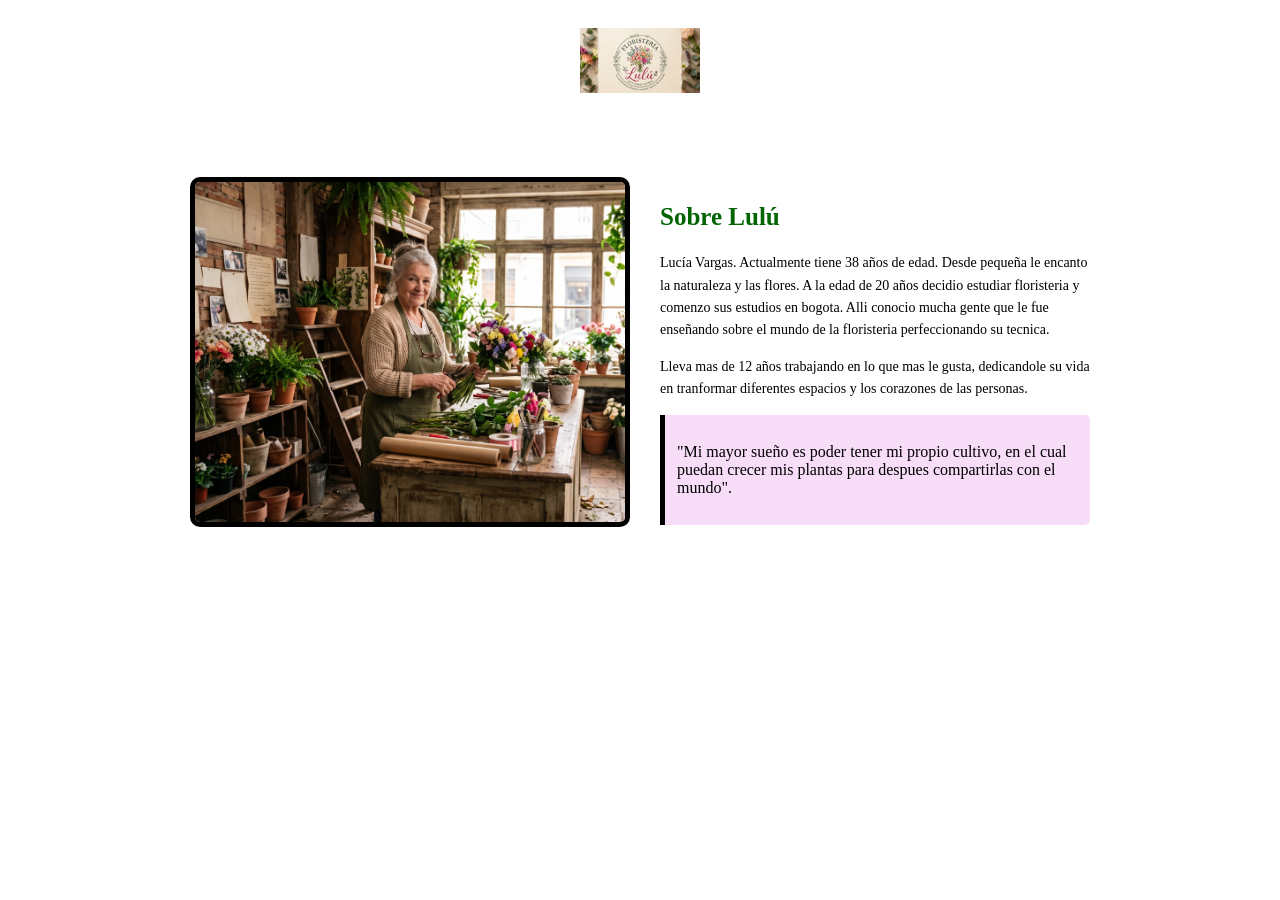
<file: floristeria sobre lulu/sobrelulu.html>
<!DOCTYPE html>
<html lang="en">
<head>
    <meta charset="UTF-8">
    <meta name="viewport" content="width=device-width, initial-scale=1.0">
    <title>Sobre Lulú - Floristeria</title>
    <link rel="stylesheet" href="sobrelulu.css">
</head>
<body>
    <div class="contenedor1">
        <header class="loguito">
            <img src="logo.jpg" alt="" class="logo1">
        </header>
        <section class=" sobreyo">
            <div class="contenedor2">
                <div class="abuela">
                    <img src="sobrelulu.jpg" alt="" class="lulu">
                </div>

            <div class="texto">
                    <h2 class="tex">Sobre Lulú</h2>
                    <p class="tex2">Lucía Vargas. Actualmente  tiene 38 años de edad. Desde pequeña le encanto la naturaleza y las flores. A la edad de 20 años decidio estudiar floristeria y  comenzo sus estudios en bogota. Alli conocio mucha gente que le fue enseñando sobre el mundo de la floristeria perfeccionando su tecnica.</p>
                    <p class="tex3"> Lleva mas de 12 años trabajando en lo que mas le gusta, dedicandole su vida en tranformar diferentes espacios y los corazones de las personas.</p>
                <div class=" sueño">
                    <p>"Mi mayor sueño es poder tener mi propio cultivo, en el cual puedan crecer mis plantas para despues compartirlas con el mundo".</p>
                </div>
                </div>
            </div>
        </section>
</body>
</html>
</file>
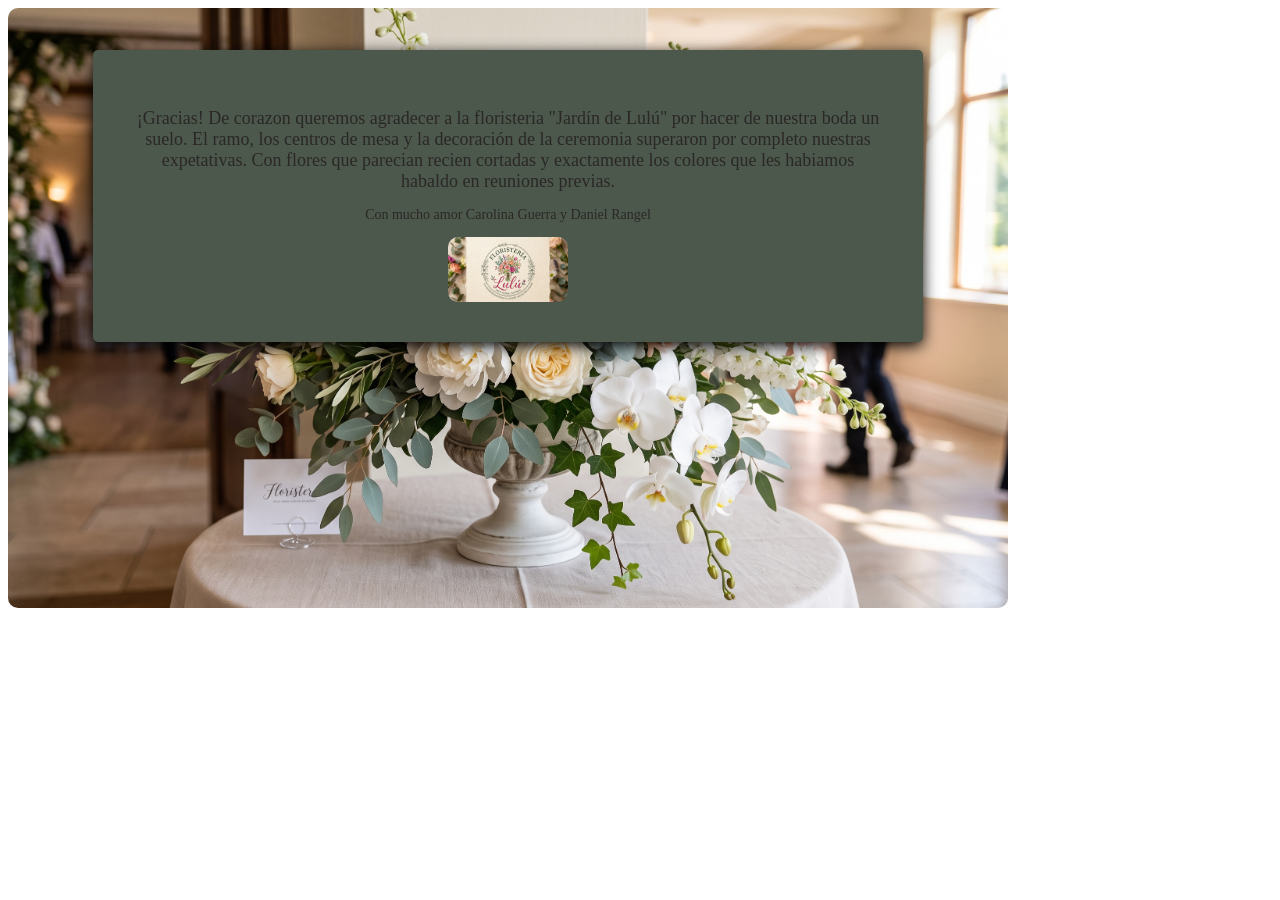
<file: floristeria testimonio1/testimonio.html>
<!DOCTYPE html>
<html lang="en">
<head>
    <meta charset="UTF-8">
    <meta name="viewport" content="width=device-width, initial-scale=1.0">
    <link rel="stylesheet" href="testimonio.css">
    <title>Testimonios</title>
    </head>
<body>
    <div class="testifondo">
    <div class="lare">
        <img src="testi1.jpg" alt="" class="arreglo1">
    </div>
    <div class="testimonio1">
        <p class="p1">¡Gracias! De corazon queremos agradecer a la floristeria  "Jardín de Lulú" por hacer de nuestra boda un suelo. El ramo, los centros de mesa y la decoración de la ceremonia superaron por completo nuestras expetativas. Con flores que parecian recien cortadas y exactamente los colores que les habiamos habaldo en reuniones previas.</p>
        <p class="p2"> Con mucho amor Carolina Guerra y Daniel Rangel</p>
        <div class="logo">
            <img src="logo.jpg" alt="" class="imglogo">
        </div>
    </div>
    </div>
</body>
</html>
</file>
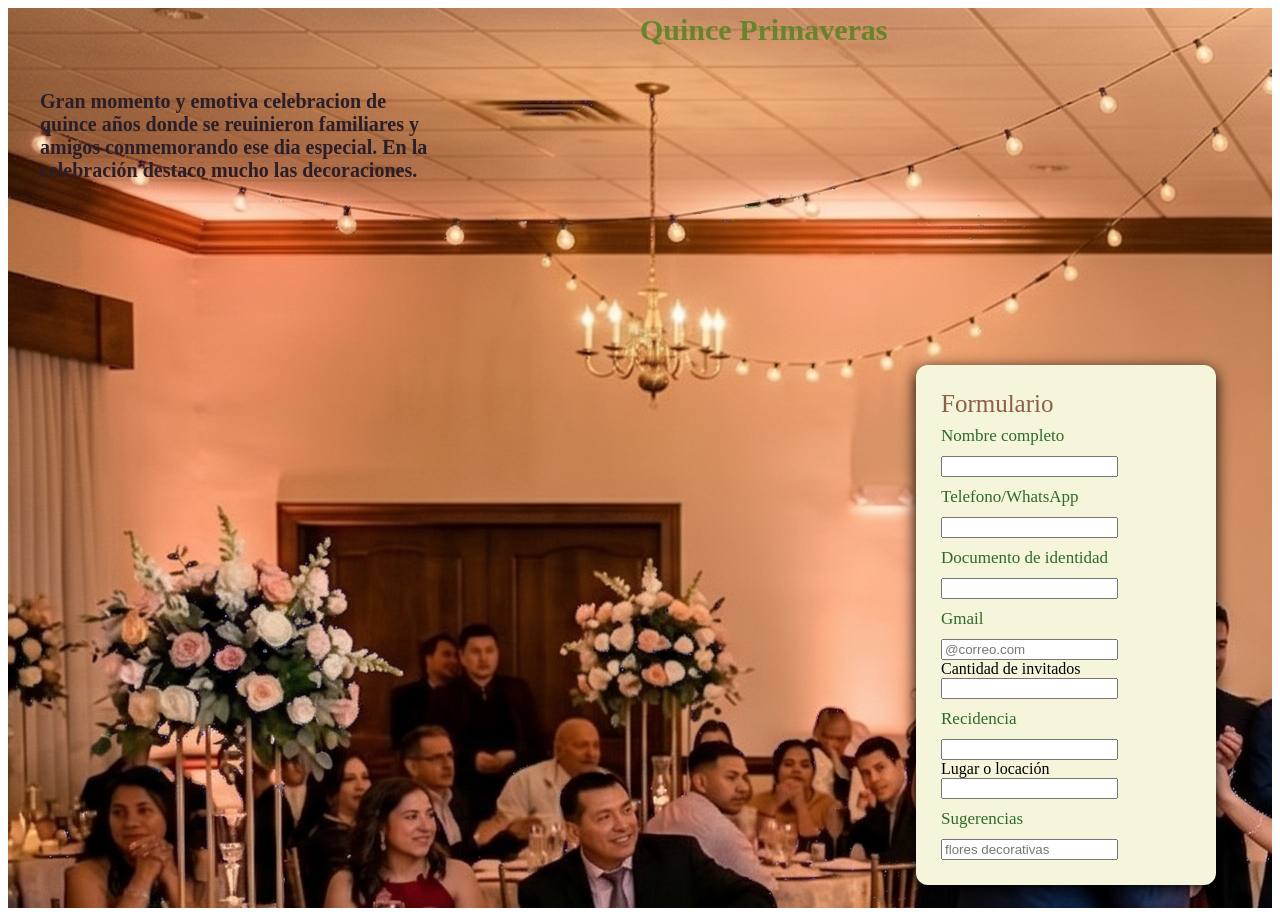
<file: floristeria-quinces/quinces.html>
<!DOCTYPE html>
<html lang="en">
<head>
    <meta charset="UTF-8">
    <meta name="viewport" content="width=device-width, initial-scale=1.0">
    <link rel="stylesheet" href="quinces.css">
    <title>eventos quinces</title>
</head>

<body>
    <div class="contenedor">
        <div class="titulo">Quince Primaveras</div>
        <p class="años">Gran momento y emotiva celebracion de quince años donde se reuinieron familiares y amigos conmemorando ese dia especial. En la celebración destaco mucho las decoraciones.</p>
        </div>
        <div class="servicios">
        <div class="formu">Formulario</div>

        <label class="nombre">Nombre completo</label>
        <div class=" field-body">
            <div class="field">
                <div class="control">
                    <input class="input is small" type="text" id="Nombre">
                </div>
            </div>
        </div>

    <div class="field is-horizontal">
        <div class="fiel-label is-normal">
            <label class="contactos">Telefono/WhatsApp</label>
        </div>
        <div class="field-body">
            <div class="field">
                <div class="control">
                    <input class="input" type="number" id="numero">
                </div>
            </div>
        </div>
        </div>

        <div class="field is-horizontal">
        <div class="fiel-label is-normal">
            <label class="documento">Documento de identidad</label>
        </div>
        <div class="field-body">
            <div class="field">
                <div class="control">
                    <input class="input" type="text">
                </div>
            </div>
        </div>
        </div>

        <div class="field is-horizontal">
        <div class="fiel-label is-normal">
            <label class="correo">Gmail</label>
        </div>
        <div class="field-body">
            <div class="field">
                <div class="control">
                    <input class="input" type="email" id="correo" placeholder="@correo.com" required>
                </div>
            </div>
        </div>
        </div>

    <div class="field is-horizontal">
        <div class="fiel-label is-normal">
            <label class="invitados">Cantidad de invitados</label>
        </div>
        <div class="field-body">
            <div class="field">
                <div class="control">
                    <input class="input" type="number">
                </div>
            </div>
        </div>
        </div>
        
        <div class="field is-horizontal">
        <div class="fiel-label is-normal">
            <label class="casa">Recidencia</label>
        </div>
        <div class="field-body">
            <div class="field">
                <div class="control">
                    <input class="input" type="text">
                </div>
            </div>
        </div>
        </div>

        <div class="field is-horizontal">
        <div class="fiel-label is-normal">
            <label class="lugarm">Lugar o locación</label>
        </div>
        <div class="field-body">
            <div class="field">
                <div class="control">
                    <input class="input" type="text">
                </div>
            </div>
        </div>
        </div>

        <div class="field is-horizontal">
        <div class="fiel-label is-normal">
            <label class="surge">Sugerencias</label>
        </div>
        <div class="field-body">
            <div class="field">
                <div class="control">
                    <input class="input" type="text" placeholder="flores decorativas">
                </div>
            </div>
        </div>
        </div>

        
    
    </div>
</body>
</html>
</file>
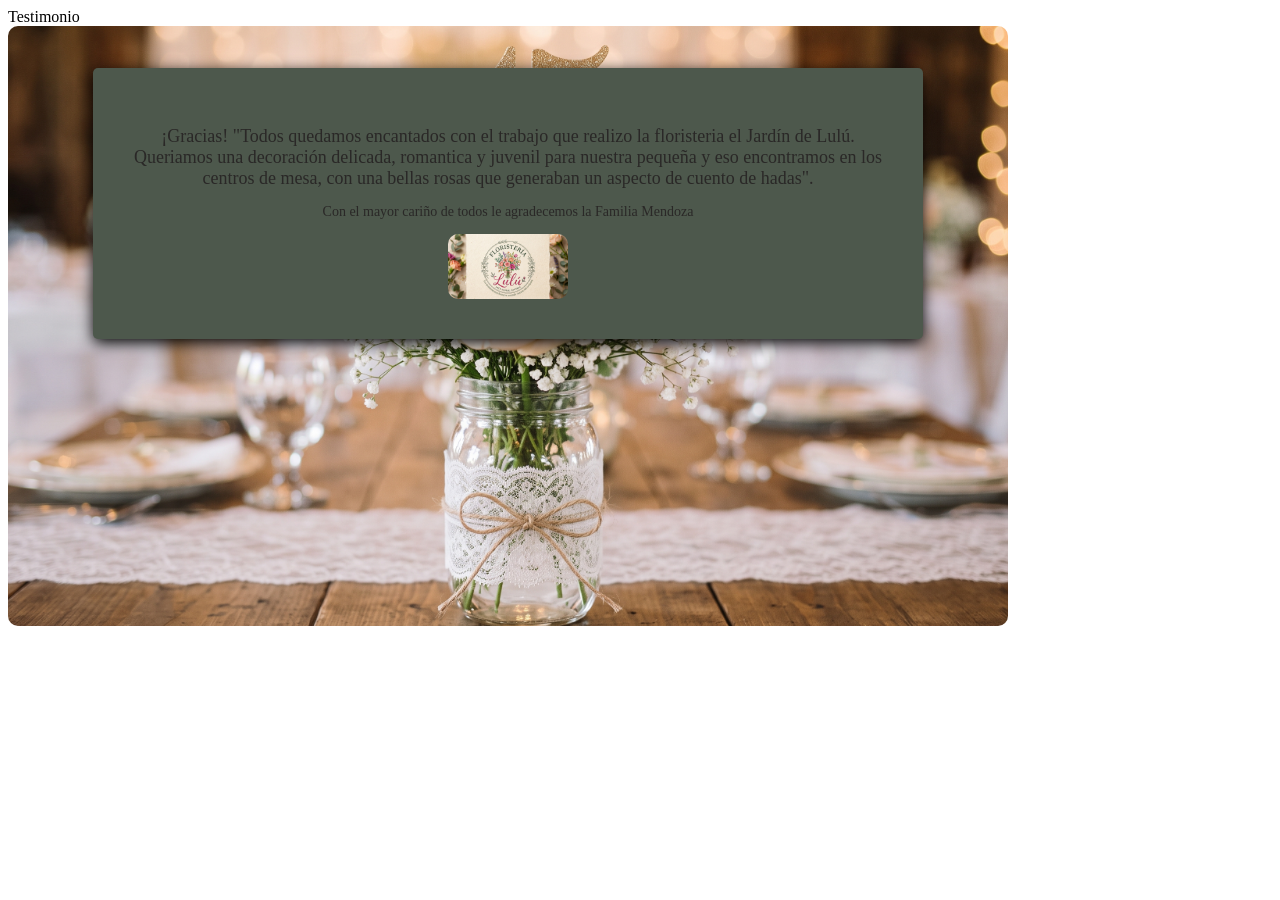
<file: floristeria-t2/Testimonio2.html>
<!DOCTYPE html>
<html lang="en">
<head>
    <meta charset="UTF-8">
    <meta name="viewport" content="width=device-width, initial-scale=1.0">
    <link rel="stylesheet" href="testimonio2.css"
    <title>Testimonio</title>
</head>
<body>
    <div class="testifondo">
    <div class="lare">
        <img src="quince.jpg" alt="" class="decoracion">
    </div>
    <div class="testimonio2">
        <p class="p1">¡Gracias! "Todos quedamos encantados con el trabajo que realizo la floristeria  el Jardín de Lulú. Queriamos una decoración delicada, romantica y juvenil para nuestra pequeña y eso encontramos en los centros de mesa, con una bellas rosas que generaban un aspecto de cuento de hadas".</p>
        <p class="p2">Con el mayor cariño de todos le agradecemos la Familia Mendoza</p>
        <div class="logo">
            <img src="logo.jpg" alt="" class="imglogo">
        </div>
    </div>
    </div>
</body>
</html>
</file>
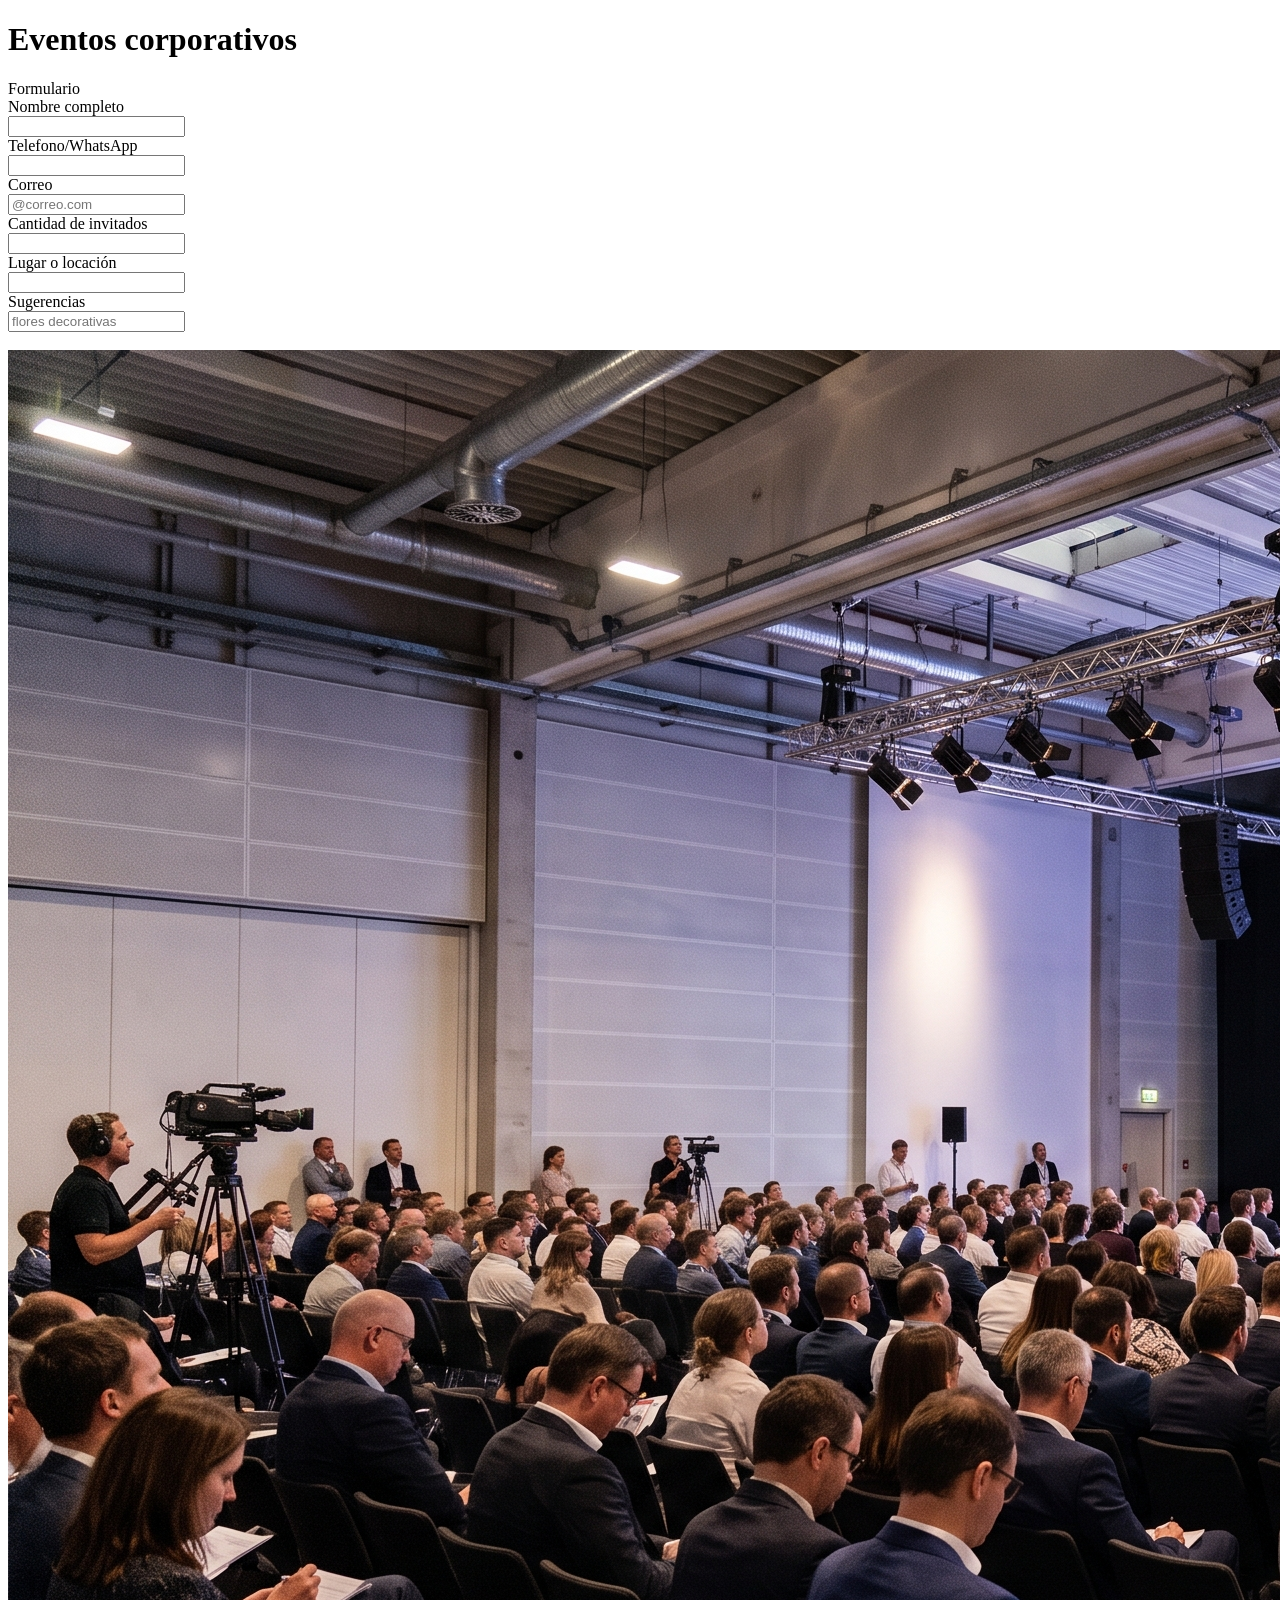
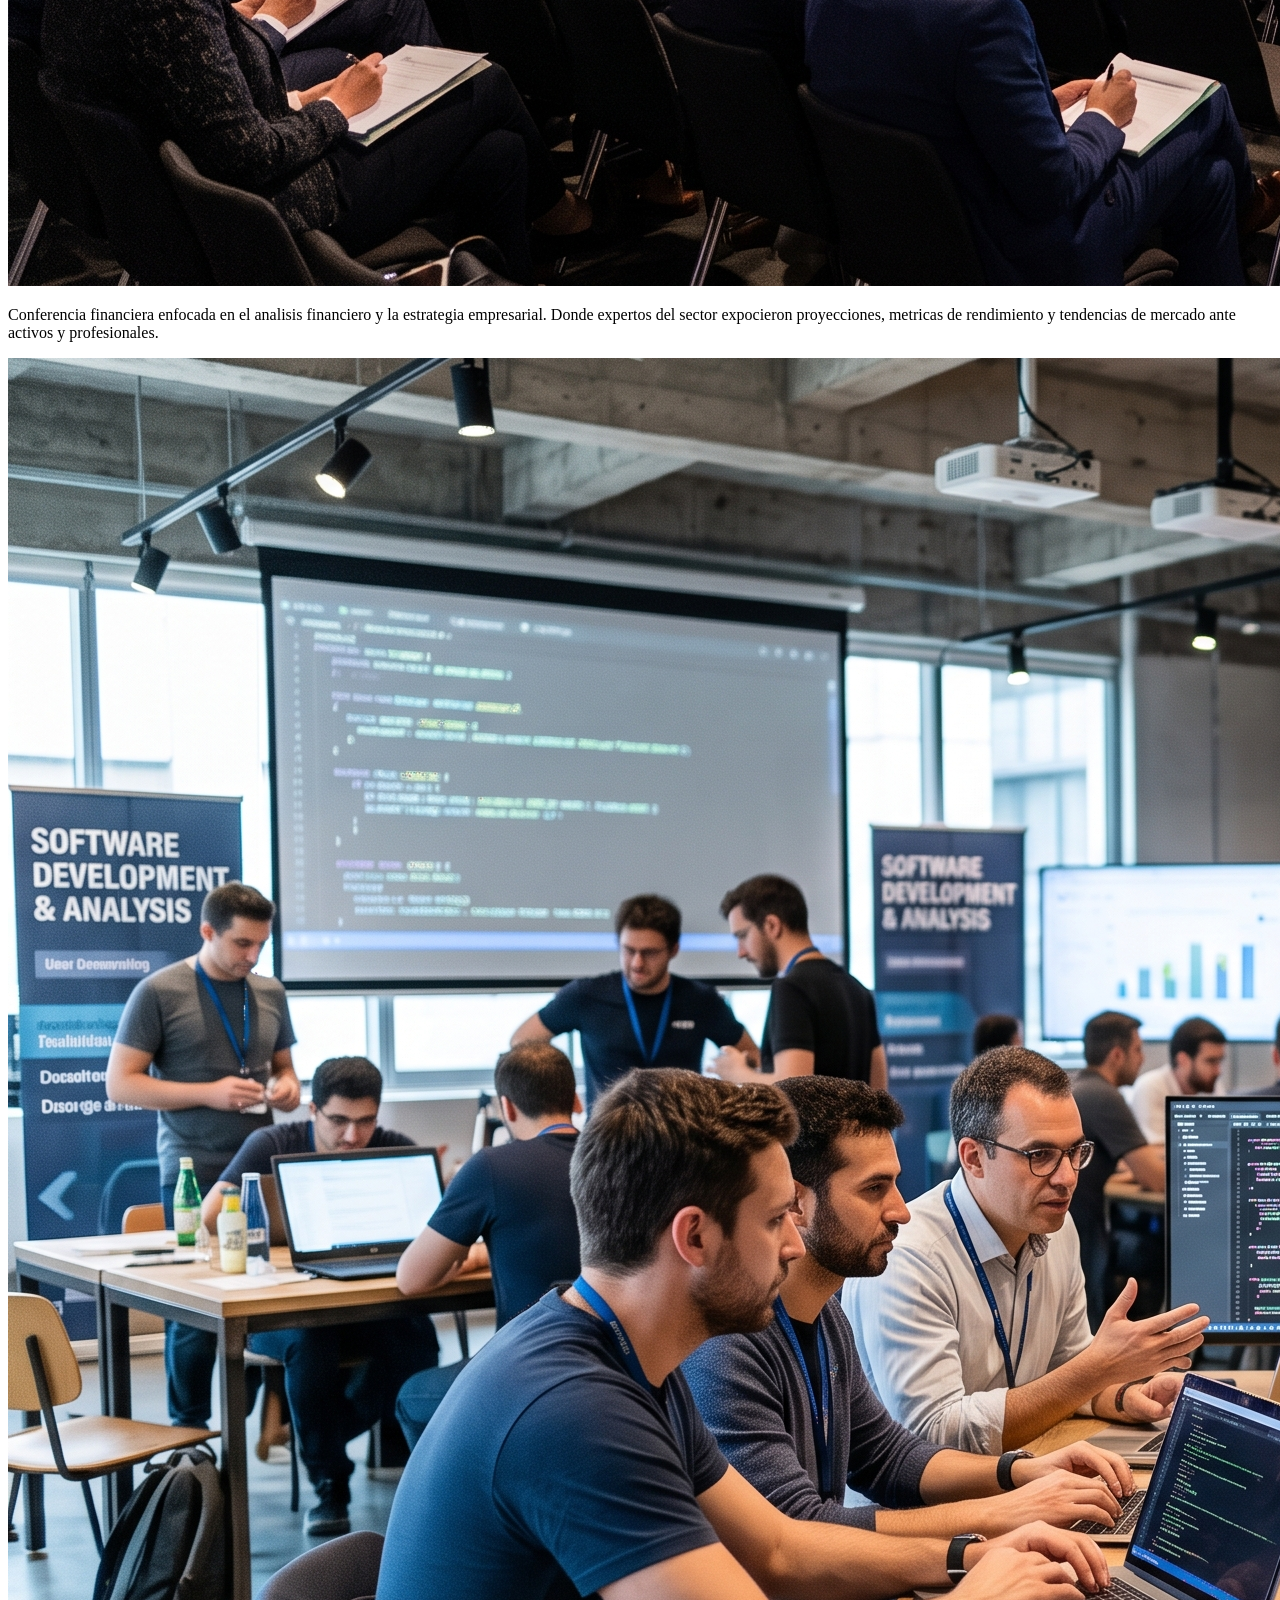
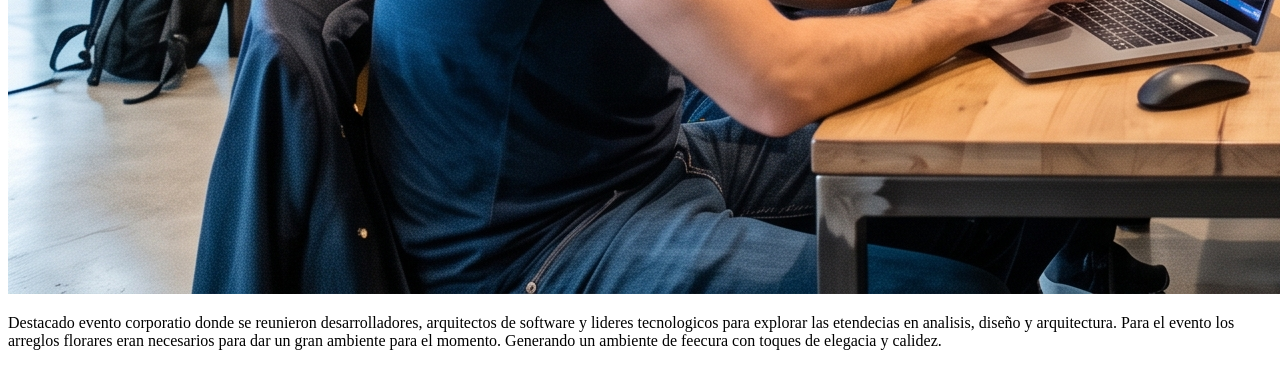
<file: floristeria/corporativo.html>
<!DOCTYPE html>
<html lang="en">
<head>
    <meta charset="UTF-8">
    <meta name="viewport" content="width=device-width, initial-scale=1.0">
    <title>eventos quinces</title>
</head>
<body>
    <div class="contenedor">
        <h1 class="eventos">Eventos corporativos</h1>
        <div>Formulario</div>

        <label class="nombrec">Nombre completo</label>
        <div class=" field-body">
            <div class="field">
                <div class="control">
                    <input class="input is small" type="text" id="Nombre">
                </div>
            </div>
        </div>
    </div>

    <div class="field is-horizontal">
        <div class="fiel-label is-normal">
            <label class="contacto">Telefono/WhatsApp</label>
        </div>
        <div class="field-body">
            <div class="field">
                <div class="control">
                    <input class="input" type="number" id="numero">
                </div>
            </div>
        </div>
        </div>

        <div class="field is-horizontal">
        <div class="fiel-label is-normal">
            <label class="correo15">Correo </label>
        </div>
        <div class="field-body">
            <div class="field">
                <div class="control">
                    <input class="input" type="email" id="correo" placeholder="@correo.com" required>
                </div>
            </div>
        </div>
        </div>

    <div class="field is-horizontal">
        <div class="fiel-label is-normal">
            <label class="numero">Cantidad de invitados</label>
        </div>
        <div class="field-body">
            <div class="field">
                <div class="control">
                    <input class="input" type="number">
                </div>
            </div>
        </div>
        </div>
        
        <div class="field is-horizontal">
        <div class="fiel-label is-normal">
            <label class="lugar">Lugar o locación</label>
        </div>
        <div class="field-body">
            <div class="field">
                <div class="control">
                    <input class="input" type="text">
                </div>
            </div>
        </div>
        </div>

        <div class="field is-horizontal">
        <div class="fiel-label is-normal">
            <label class="tipo">Sugerencias</label>
        </div>
        <div class="field-body">
            <div class="field">
                <div class="control">
                    <input class="input" type="text" placeholder="flores decorativas">
                </div>
            </div>
        </div>
        </div>
        <br>
        <div>
        <img  class="corpo1" src="img-corporativo.jpg" alt="">
        <p class="corporativo">Conferencia financiera enfocada en el analisis financiero y la estrategia empresarial. Donde expertos del sector expocieron proyecciones, metricas de rendimiento y tendencias de mercado ante activos y profesionales. </p>
        <img class="corpo2" src="img-corporativo2.jpg" alt="">
        <p class="corporativo">Destacado evento corporatio donde se reunieron desarrolladores, arquitectos de software y lideres tecnologicos para explorar las etendecias en analisis, diseño y arquitectura. Para el evento los arreglos florares eran necesarios para dar un gran ambiente para el momento. Generando un ambiente de feecura con toques de elegacia y calidez. </p>
        </div>
    </div>
</body>
</html>
</file>
<file: floristeria sobre lulu/sobrelulu.css>
.contenedor1{
    margin: 0;
    padding: 0;
    box-sizing: border-box;
}
.loguito{
    background-color: white;
    text-align: center;
    padding: 20px;
}
.logo1{
    width: 120px; ;
    height: auto;
}
.sobreyo{
    display: flex;
    padding: 60px 22px;
    justify-content: center;

}

.contenedor2{
    max-width: 900px;
    display: flex;
    gap: 40px;
    align-items: center;
}
.abuela{
    flex: 1;
}
.lulu{
    width: 100%;
    border-radius: 10px;
    border: 5px solid 
}
.texto{
    flex: 1;
}

.tex{
    color: darkgreen;
    font-size: 25px;
}
.tex2{
    font-size: 14px;
    line-height: 1.6;
    margin-bottom: 12px;
}
.tex3{
    font-size: 14px;
    line-height: 1.6;
    margin-bottom: 12px;
}
.sueño{
    background-color: hsl(298, 66%, 92%);
    padding: 12px;
    border-left: 5px solid;
    border-radius: 0 5px 5px 0;
    margin-top: 15px;
    font-size: 16px;
}
</file>
<file: floristeria testimonio1/testimonio.css>
.body{
    display: flex;
    background-color: rgba(247, 239, 244, 0.75);
    font-family: Arial, Helvetica, sans-serif ;
    justify-content: center;
    align-items: center;
    color: #2A2827;
}

.testifondo{
    position: relative;
    width: 100%;
    max-width: 1000px;
    height: 600px;
    overflow: hidden;
    border-radius: 10px;
    box-shadow: box-shadow 0 10px 30px rgba(0, 0, 0, 0.15);
}

.lare{
    position:absolute;
    top:0;
    left: 0;
    width: 100%;
    height: 100%;
    z-index: 1;
}
.arreglo1{
    width: 100%;
    height: 100%;
    object-position: center;
    object-fit: cover;
}

.testimonio1{
    position:absolute;
    top: 7%;
    left: 50%;
    transform: translateX(-50%);
    width:75%;
    background-color: #4d584c;
    text-align: center;
    border-radius: 5px;
    padding: 40px 40px;
    box-shadow: 0 4px 15px;
    z-index: 2;
}

.p1{
    color: #2A2827;
    font-size: 18px;
    margin-bottom: 15px;
}
.p2{
    font-size: 14px;
    color: #2A2827;
}
.logo{
    display: flex;
    justify-content: center;
    align-items: center;
}
.imglogo{
    width: 120px;
    border-radius: 10px;
    height: auto;
}
</file>
<file: floristeria-quinces/quinces.css>
.body{
    margin: 0;
    padding: 0;
}

.contenedor{
    display: flex;
    background-image: url("./img-quinces.jpg");
    height: 100vh;
    width: 100%;
}
.titulo{
    position:absolute;
    display: flex;
    color:hsla(87, 57%, 33%, 0.888);
    font-size: 30px;
    font-family: Cambria, Cochin, Georgia, Times, 'Times New Roman', serif;
    margin-top:5px;
    font-weight: 600;
    width: fit-content;
    left: 50%;
}
.formu{
    display: flex;
    text-align:start;
    color: #8f5e47;
    font-size: 25px;
    margin-bottom: 8px;
}
.nombre{
    display: flex;
    font-weight: 520;
    color:rgb(47, 107, 38);
    margin: top 10px;
    margin-bottom: 10px;
    font-family: Georgia, 'Times New Roman', Times, serif;
    font-size: 17px;
}
.contactos{
    display: flex;
    font-weight: 520;
    color:rgb(47, 107, 38);
    margin: top 10px;
    margin-bottom: 10px;
    margin-top: 10px;
    font-family: Georgia, 'Times New Roman', Times, serif;
    font-size: 17px;
}
.documento{
    display: flex;
    font-weight: 520;
    color:rgb(47, 107, 38);
    margin: top 10px;
    margin-bottom: 10px;
    margin-top: 10px;
    font-family: Georgia, 'Times New Roman', Times, serif;
    font-size: 17px;
}
.correo{
    display: flex;
    font-weight: 520;
    color:rgb(47, 107, 38);
    margin-bottom: 10px;
    margin-top: 10px;
    font-family: Georgia, 'Times New Roman', Times, serif;
    font-size: 17px;
}
.numero{
    display: flex;
    font-weight: 520;
    color:rgb(47, 107, 38);
    margin-bottom: 10px;
    margin-top: 10px;
    font-family: Georgia, 'Times New Roman', Times, serif;
    font-size: 17px;
}
.casa{
    display: flex;
    font-weight: 520;
    color:rgb(47, 107, 38);
    margin-bottom: 10px;
    margin-top: 10px;
    font-family: Georgia, 'Times New Roman', Times, serif;
    font-size: 17px;
}
.lugar{
    display: flex;
    font-weight: 520;
    color:rgb(47, 107, 38);
    margin: top 10px;
    margin-bottom: 10px;
    margin-top: 10px;
    font-family: Georgia, 'Times New Roman', Times, serif;
    font-size: 17px;
}
.surge{
    display: flex;
    font-weight: 520;
    color:rgb(47, 107, 38);
    margin: top 10px;
    margin-bottom: 10px;
    margin-top: 10px;
    font-family: Georgia, 'Times New Roman', Times, serif;
    font-size: 17px;
}
.años{
    position: absolute;
    top: 50px;
    left: 20px;
    max-width: 400px;
    padding: 20px;
    border-radius: 8px;
    text-align: left;
    font-size: 20px;
    color: rgb(42, 30, 41);
    font-weight: bold;
}
.servicios{
    position:absolute;
    bottom: 15px;
    right: 5%;
    background-color: beige;
    padding: 25px;
    border-radius: 12px;
    width: 250px;
    max-height: 85vh;
    overflow-y: auto;
    box-shadow: 0px 4px 15px rgba(0, 0, 0, 4);

}
</file>
<file: floristeria-t2/testimonio2.css>
.body{
    display: flex;
    background-color: rgba(247, 239, 244, 0.75);
    font-family: Arial, Helvetica, sans-serif ;
    justify-content: center;
    align-items: center;
    color: #2A2827;
}

.testifondo{
    position: relative;
    width: 100%;
    max-width: 1000px;
    height: 600px;
    overflow: hidden;
    border-radius: 10px;
    box-shadow: box-shadow 0 10px 30px rgba(0, 0, 0, 0.15);
}

.lare{
    position:absolute;
    top:0;
    left: 0;
    width: 100%;
    height: 100%;
    z-index: 1;
}
.decoracion{
    width: 100%;
    height: 100%;
    object-position: center;
    object-fit: cover;
}

.testimonio2{
    position:absolute;
    top: 7%;
    left: 50%;
    transform: translateX(-50%);
    width:75%;
    background-color: #4d584c;
    text-align: center;
    border-radius: 5px;
    padding: 40px 40px;
    box-shadow: 0 4px 15px;
    z-index: 2;
}

.p1{
    color: #2A2827;
    font-size: 18px;
    margin-bottom: 15px;
}
.p2{
    font-size: 14px;
    color: #2A2827;
}
.logo{
    display: flex;
    justify-content: center;
    align-items: center;
}
.imglogo{
    width: 120px;
    border-radius: 10px;
    height: auto;
}
</file>
